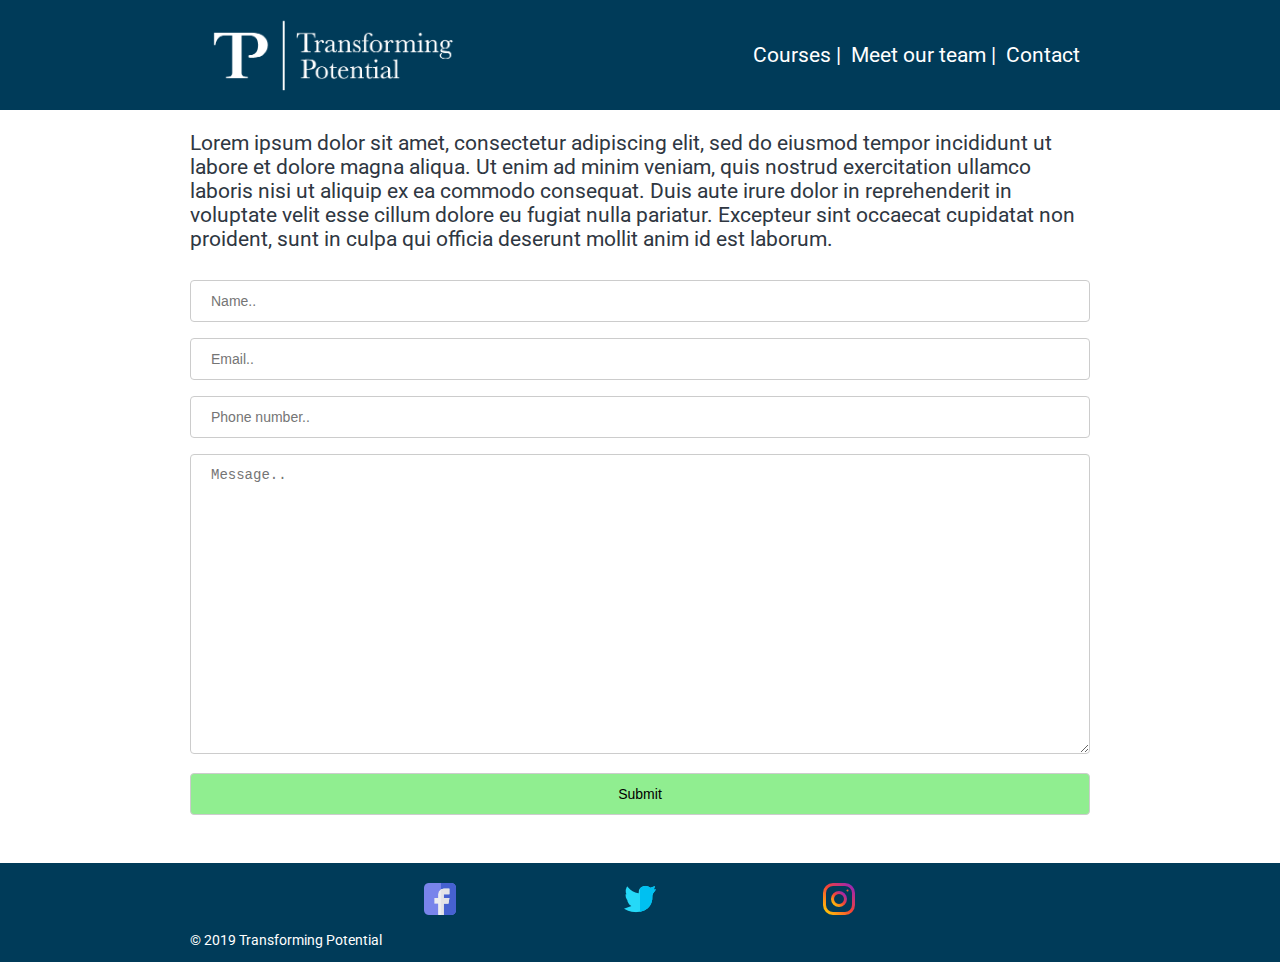
<file: contact.html>
<!DOCTYPE html>
<html lang="en-GB">
<head>
    <meta name="viewport" content="width=device-width, initial-scale=1">
    <link rel="stylesheet" type="text/css" href="styles.css" />
    <script src="js/hamburger.js" defer></script>
    <link href="https://fonts.googleapis.com/css?family=Roboto&display=swap" rel="stylesheet">
</head>
<body>
    <nav>
        <section class="container">
                <div class="logo">
                        <a href="index.html"><img id="logoImg" src="img/TP_logo_nav.png" /></a>
                    </div>
                    <div id="hamburger">
                        <img src="img/menu.png" />
                    </div>
                    <ul>
                        <a href="contact.html"><li>Contact</li></a>
                        <a href="about.html"><li>Meet our team | </li></a>
                        <a href="courses.html"><li>Courses | </li></a>
                    </ul>
        </section>
    </nav>

    <section id="navOverlay" class="hidden">
        <ul class="container hiddenNav">
                <a href="index.html"><li>Home</li></a>
                <a href="courses.html"><li>Courses</li></a>
                <a href="about.html"><li>Meet our team</li></a>
                <a href="contact.html"><li>Contact</li></a>
        </ul>
        <section class="footer">
                <footer class="container">
                        <div class="socials">
                                <div class="facebook"><a href="https://www.facebook.com"></a></div>
                                <div class="twitter"><a href="https://www.twitter.com"></a></div>
                                <div class="instagram"><a href="https://www.instagram.com"></a></div>
                        </div>
                </footer>
            </section>
    </section>

    <section class="container contact">
        <p>Lorem ipsum dolor sit amet, consectetur adipiscing elit, sed do eiusmod tempor incididunt ut labore et dolore magna aliqua. Ut enim ad minim veniam, quis nostrud exercitation ullamco laboris nisi ut aliquip ex ea commodo consequat. Duis aute irure dolor in reprehenderit in voluptate velit esse cillum dolore eu fugiat nulla pariatur. Excepteur sint occaecat cupidatat non proident, sunt in culpa qui officia deserunt mollit anim id est laborum.</p>
    </section>

    <section class="container">
        <form>
            <input type="text" id="fname" name="firstname" placeholder="Name..">
        
            <input type="email" id="lname" name="lastname" placeholder="Email..">

            <input type="tel" id="phone" name="phone" placeholder="Phone number..">
        
            <textarea placeholder="Message.."></textarea>
        
            <input type="submit" value="Submit">
        </form>
    </section>


    <section class="footer">
        <footer class="container">
                <div class="socials">
                    <div class="facebook"><a href="https://www.facebook.com"></a></div>
                    <div class="twitter"><a href="https://www.twitter.com"></a></div>
                    <div class="instagram"><a href="https://www.instagram.com"></a></div>
                </div>
                <p>&copy; 2019 Transforming Potential</p>
        </footer>
    </section>
</body>    
</html>
</file>
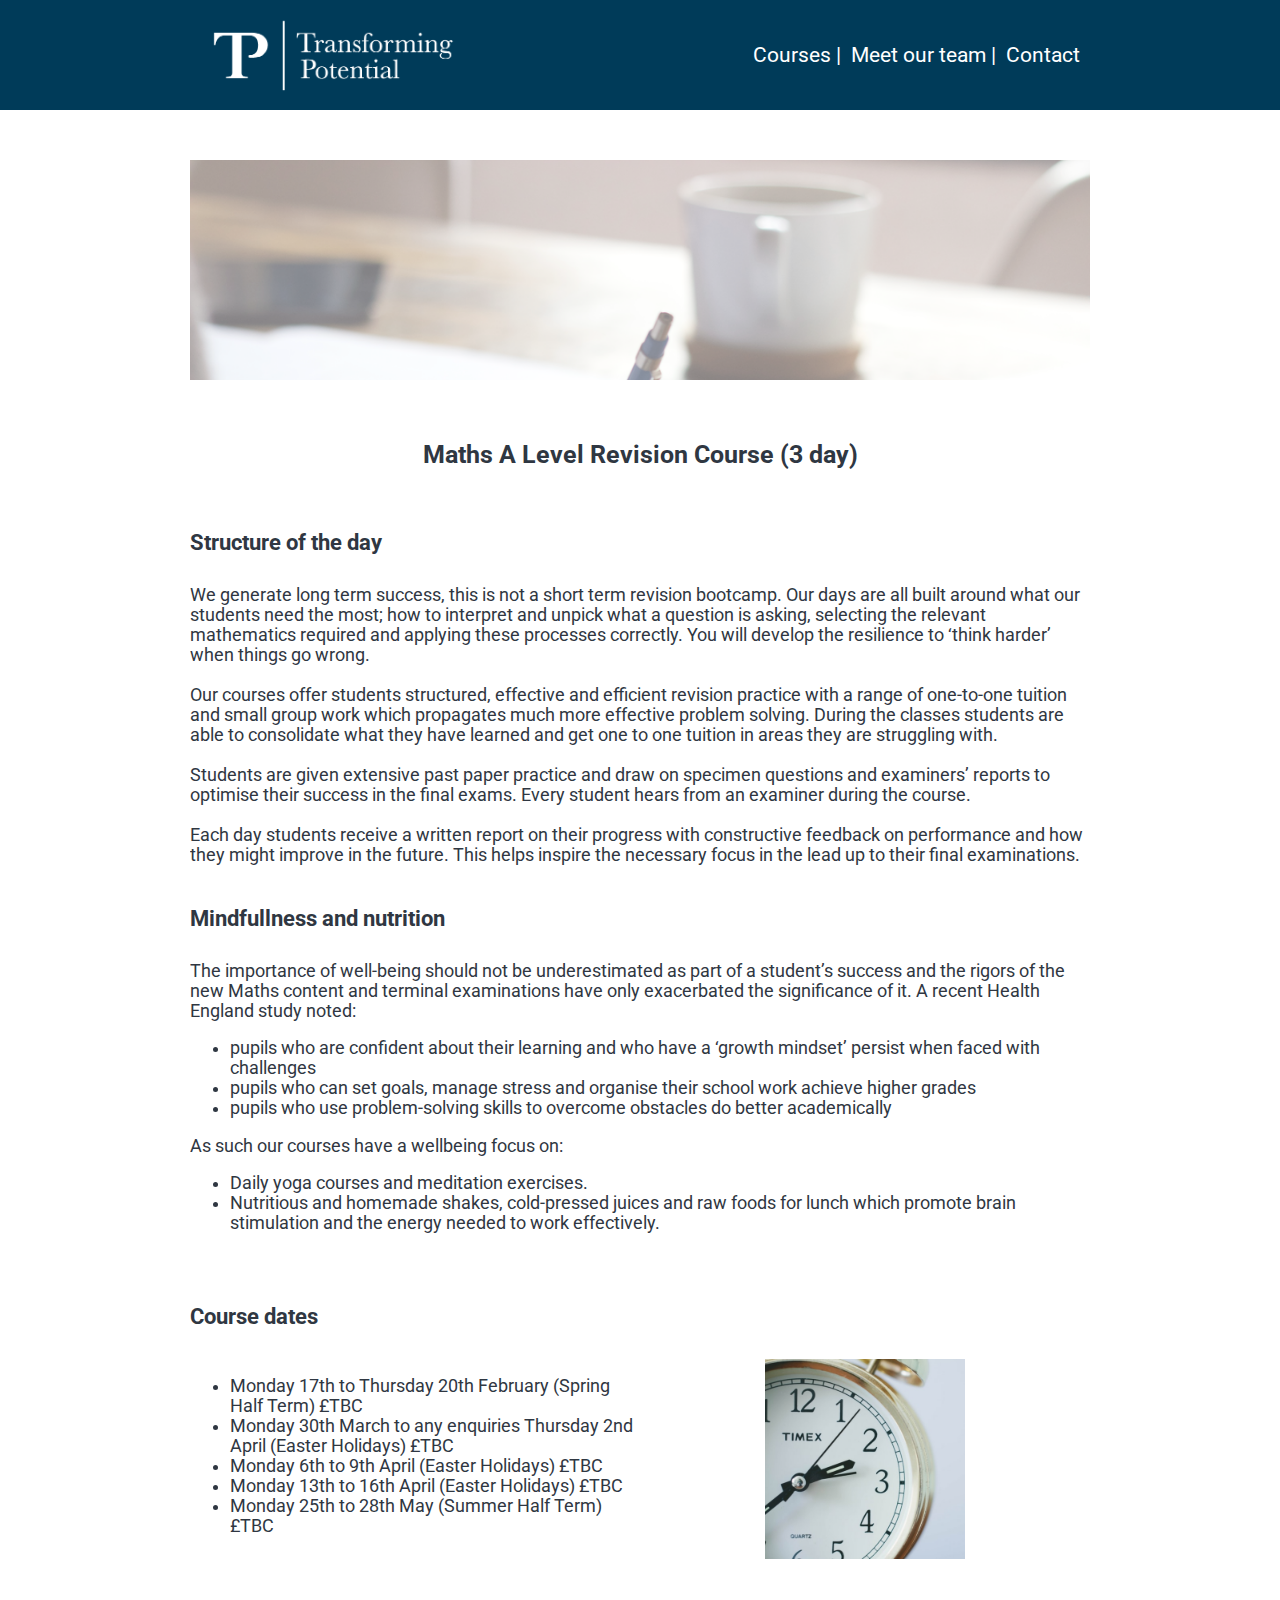
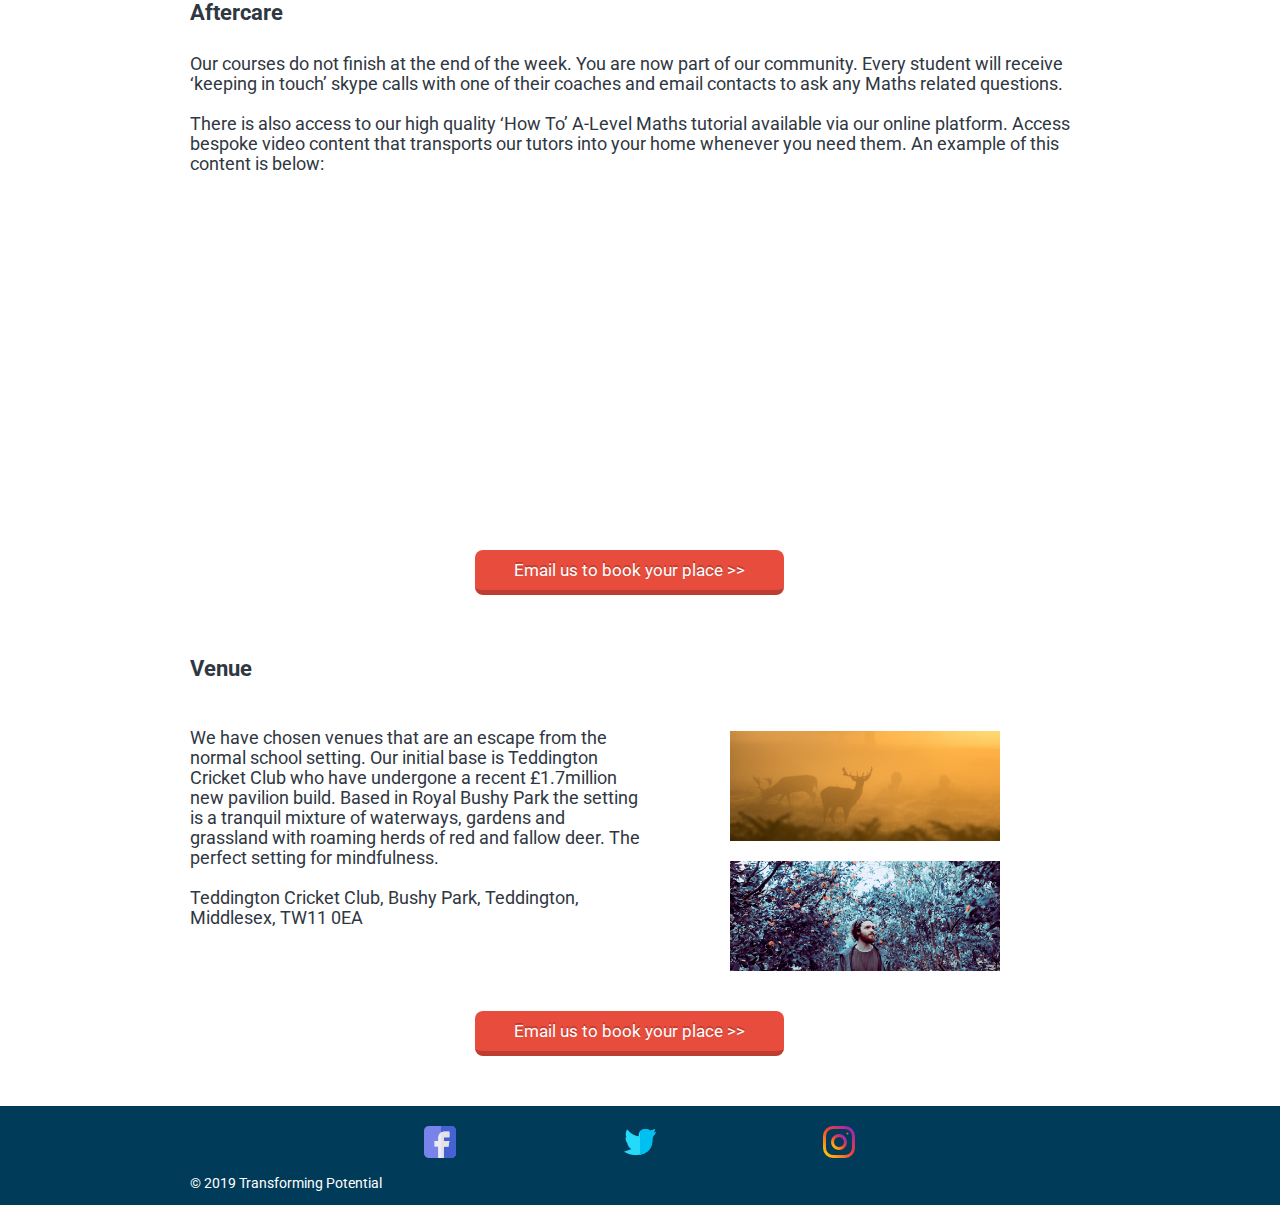
<file: courses.html>
<!DOCTYPE html>
<html lang="en-GB">
<head>
    <meta name="viewport" content="width=device-width, initial-scale=1">
    <link rel="stylesheet" type="text/css" href="styles.css" />
    <script src="js/hamburger.js" defer></script>
    <link href="https://fonts.googleapis.com/css?family=Roboto&display=swap" rel="stylesheet">
</head>
<body>
    <nav>
        <section class="container">
                <div class="logo">
                        <a href="index.html"><img id="logoImg" src="img/TP_logo_nav.png" /></a>
                    </div>
                    <div id="hamburger">
                        <img src="img/menu.png" />
                    </div>
                    <ul>
                        <a href="contact.html"><li>Contact</li></a>
                        <a href="about.html"><li>Meet our team | </li></a>
                        <a href="courses.html"><li>Courses | </li></a>
                    </ul>
        </section>
    </nav>

    <section id="navOverlay" class="hidden">
        <ul class="container hiddenNav">
                <a href="index.html"><li>Home</li></a>
                <a href="courses.html"><li>Courses</li></a>
                <a href="about.html"><li>Meet our team</li></a>
                <a href="contact.html"><li>Contact</li></a>
        </ul>
        <section class="footer">
                <footer class="container">
                        <div class="socials">
                                <div class="facebook"><a href="https://www.facebook.com"></a></div>
                                <div class="twitter"><a href="https://www.twitter.com"></a></div>
                                <div class="instagram"><a href="https://www.instagram.com"></a></div>
                        </div>
                </footer>
            </section>
    </section>

    <header class="container courses">    
    </header>

    <main class="container courses">
        <h3>Maths A Level Revision Course (3 day)</h3>
        <article>
            <h4>Structure of the day</h4>
            <p>We generate long term success, this is not a short term revision bootcamp. Our days are all built around what our students need the most; how to interpret and unpick what a question is asking, selecting the relevant mathematics required and applying these processes correctly. You will develop the resilience to ‘think harder’ when things go wrong. 
                    <br><br>Our courses offer students structured, effective and efficient revision practice with a range of one-to-one tuition and small group work which propagates much more effective problem solving. During the classes students are able to consolidate what they have learned and get one to one tuition in areas they are struggling with.
                    <br><br>Students are given extensive past paper practice and draw on specimen questions and examiners’ reports to optimise their success in the final exams. Every student hears from an examiner during the course. 
                    <br><br>Each day students receive a written report on their progress with constructive feedback on performance and how they might improve in the future. This helps inspire the necessary focus in the lead up to their final examinations.
            </p>
        </article>

        <article>
            <h4>Mindfullness and nutrition</h4>
            <p>The importance of well-being should not be underestimated as part of a student’s success and the rigors of the new Maths content and terminal examinations have only exacerbated the significance of it. A recent Health England study noted:</p>
            <ul>
                <li>pupils who are confident about their learning and who have a ‘growth mindset’ persist when faced with challenges</li>
                <li>pupils who can set goals, manage stress and organise their school work achieve higher grades</li>
                <li>pupils who use problem-solving skills to overcome obstacles do better academically</li>
            </ul>
            As such our courses have a wellbeing focus on:
            <ul>
                <li>Daily yoga courses and meditation exercises.</li>
                <li>Nutritious and homemade shakes, cold-pressed juices and raw foods for lunch which promote brain stimulation and the energy needed to work effectively.</li>
            </ul>
        </article>

        <article class="courseDates">
            <h4>Course dates</h4>
            <ul>
                <li>Monday 17th to Thursday 20th February (Spring Half Term) <span>£TBC</span></li>
                <li>Monday 30th March to any enquiries Thursday 2nd April (Easter Holidays) <span>£TBC</span></li>
                <li>Monday 6th to 9th April (Easter Holidays) <span>£TBC</span></li>
                <li>Monday 13th to 16th April (Easter Holidays) <span>£TBC</span></li>
                <li>Monday 25th to 28th May (Summer Half Term) <span>£TBC</span></li>
            </ul>
            <div class="dateImg">
                <div></div>
            </div>
        </article>

        <article>
            <h4>Aftercare</h4>
            <p>Our courses do not finish at the end of the week. You are now part of our community. Every student will receive ‘keeping in touch’ skype calls with one of their coaches and email contacts to ask any Maths related questions.

                <br><br>There is also access to our high quality ‘How To’ A-Level Maths tutorial available via our online platform. Access bespoke video content that transports our tutors into your home whenever you need them. An example of this content is below:
            </p>
        </article>

        <section class="video">
                <iframe src="https://www.youtube.com/embed/Z-zNHHpXoMM" frameborder="0" allow="accelerometer; encrypted-media; gyroscope; picture-in-picture" allowfullscreen></iframe>
        </section>

        <div class="button">
                <a href="contact.html" class="action-button animate blue">Email us to book your place >></a>
        </div>

        <article class="venue">
            <h4>Venue</h4>
            <p>We have chosen venues that are an escape from the normal school setting.  Our initial base is Teddington Cricket Club who have undergone a recent £1.7million new pavilion build. Based in Royal Bushy Park the setting is a tranquil mixture of waterways, gardens and grassland with roaming herds of red and fallow deer. The perfect setting for mindfulness. 

                <br><br>Teddington Cricket Club, Bushy Park, Teddington, Middlesex, TW11 0EA
                    
            </p>
            <div class="venueImgs">
                <div class="venImg1"></div>
                <div class="venImg2"></div>
            </div>
        </article>

        <div class="button">
                <a href="contact.html" class="action-button animate blue">Email us to book your place >></a>
        </div>

    </main>

    <section class="footer">
        <footer class="container">
                <div class="socials">
                    <div class="facebook"><a href="https://www.facebook.com"></a></div>
                    <div class="twitter"><a href="https://www.twitter.com"></a></div>
                    <div class="instagram"><a href="https://www.instagram.com"></a></div>
                </div>
                <p>&copy; 2019 Transforming Potential</p>
        </footer>
    </section>
</body>    
</html>
</file>
<file: styles.css>
* {
    box-sizing: border-box;
}

html {
    font-size: 14px;
}

body {
    margin: 0;
    font-family: 'Roboto', Helvetica;
    color: #2f3742;
}

a {
    color: #ffffff;
    text-decoration: none;
}

/* ie10 img border fix */
a img {
    border: 0;
}

h1 {
    font-size: 3rem;
}

h3 {
    font-size: 1.5rem;
}

h4 {
    font-size: 1.2rem
}

.container {
    width: 900px;
    margin: 0 auto;
    overflow: auto;
}

nav {
    background-color: #003b59;
    padding: 5px 10px;
    color: #ffffff;
    overflow: auto;
    font-size: 1.5rem;
    position: fixed;
    top: 0;
    width: 100%;
}

nav #hamburger {
    display: none;
}

nav .logo {
    height: 100px;
    float: left;
    overflow: hidden;
}

.logo img {
    height: 100%;
}

nav ul {
    margin: 0;
    overflow: auto;
    line-height: 100px;
}

nav li {
    float: right;
    list-style: none;
    margin-right: 10px;
}

#navOverlay {
    height: 100vh;
    width: 100vw;
    z-index: 10;
    background-color: #003b59;
    position: fixed;
    top: 110px;
}

.hidden {
    display: none;
}

#navOverlay li {
    list-style: none;
    font-size: 3rem;
    margin-top: 10%;
    text-align: right;
    cursor: pointer;
}

#navOverlay .footer {
    position: fixed;
    bottom: 0;
    width: 100%;
    padding-bottom: 10px;
}

#navOverlay .socials {
    padding-bottom: 20px;
}

header {
    text-align: center;
    background-image: url("img/desk.png");
    background-size: cover;
    padding: 20px 0;
    height: 400px;
    margin-top: 110px;
}

header h1 {
    margin-top: 100px;
}

header .button {
    width: 245px;
}

.button {
    width: 330px;
    margin: 0 auto;
    overflow: auto;
}

.animate {
	transition: all 0.1s;
	-webkit-transition: all 0.1s;
}

.action-button {
	padding: 10px 39px;
    margin: 0px 10px 10px 0px;
    float: left;
	border-radius: 8px;
	font-size: 1.2rem;
	color: #FFF;
    text-decoration: none;
    background-color: #E74C3C;
	border-bottom: 5px solid #BD3E31;
    text-shadow: 0px -2px #BD3E31;
    cursor: pointer;
}

.action-button:active {
	transform: translate(0px,5px);
    -webkit-transform: translate(0px,5px);
	border-bottom: 1px solid;
}

main .button {
    margin-bottom: 40px;
}

main {
    text-align: center;
}

main h3 {
    margin: 60px 0;
}

.uspImg {
    height: 128px;
    background-repeat: no-repeat;
    background-position: center;
}

.first {
    background-image: url("img/teacher.png");
}

.second {
    background-image: url("img/discussion.png");
}

.third {
    background-image: url("img/care.png");
}

.fourth {
    background-image: url("img/medical-history.png");
}

article {
    cursor: pointer;
}

main button {
    margin: 40px 0 70px 0;
}

.col-4 {
    width: 25%;
    float: left;
    min-height: 225px;
    overflow: auto;
}

.seeMore {
    display: inline-block;
    width: 150px;
    height: 40px;
    padding: 10px;
    text-decoration: none;
    background-color: #E74C3C;
	border-bottom: 5px solid #BD3E31;
    text-shadow: 0px -2px #BD3E31;
    cursor: pointer;
    border-radius: 8px;
    margin-bottom: 40px;
}

.col-3 {
    width: 33.3%;
    float: left;
}

.testimonials {
    border-top: 1px solid #3a2d3f;
    margin-bottom: 40px;
    padding-top: 40px;
}

.testimonials article {
    padding: 0 10px;
}

.footer {
    background-color: #003b59;
    padding-top: 20px;
    color: #ffffff;
}

.socials {
    width: 600px;
    margin: 0 auto;
    overflow: auto;
    height: 35px;
}

.socials div {
    float: left;
    width: 33.3%;
    height: 32px;
    background-repeat: no-repeat;
    background-position: center;
}

.socials div a {
    display:inline-block;
    width:100%;
    height:100%;
}

.facebook {
    background-image: url("img/facebook.png");
}

.instagram {
    background-image: url("img/instagram.png");
}

.twitter {
    background-image: url("img/twitter.png");
}

@media screen and (max-width: 920px){
    .container {
        width: 600px;
    }

    .col-4 {
        width: 50%;
    }

    nav ul {
        display: none;
    }

    nav #hamburger {
        display: block;
        float: right;
        height: 74px;
        padding: 10px;
    }

    nav .logo {
        height: 74px;
    }

    nav #hamburger img {
        height: 100%;
    }

    nav {
        padding: 18px 10px;
    }

}

@media screen and (max-width: 620px){
    html {
        font-size: 12px;
    }

    .container {
        width: 320px;
    }

    .col-4 {
        width: 100%;
    }

    .col-4 h4 {
        margin-top: 50px;
    }

    .first, .third {
        float: left;
    }

    .uspImg {
        width: 50%;
    }

    .second, .fourth {
        float: right;
    }

    .col-3 {
        width: 100%;
    }

    .socials {
        width: 320px;
    }

    header .button {
        width: 225px;
    }
}

@media screen and (max-width: 330px){
    .container {
        width: 300px;
    }

    .socials {
        width: 300px;
    }

    .button {
        width: 280px;
    }

    #navOverlay li {
        margin-top: 16%;
    }
}


/* -------------Courses------------- */

header.courses {
    margin-top: 160px;
    height: 220px;
    background-image: url("img/desk.png")
}

.courses h3 {
    font-size: 1.8rem;
}

.courses article {
    text-align: left;
    font-size: 1.25rem;
    margin-top: 40px;
}

.courses article h4 {
    font-size: 1.6rem;
}

.courses .courseDates {
    overflow: auto;
}

.courses .courseDates ul {
    float: left;
    width: 50%;
}

.courses .dateImg {
    float: right;
    width: 50%;
}

.courses .dateImg div {
    background-image: url("img/clock.jpg");
    background-size: cover;
    background-repeat: no-repeat;
    width: 200px;
    height: 200px;
    margin: 0 auto;
}

.courses .button {
    margin-top: 40px;
}

.courses .venue {
    overflow: auto;
}
.courses .venue p {
    float: left;
    width: 50%;
}

.courses .venue .venueImgs {
    float: right;
    width: 50%;
    overflow: auto;
}

.courses .venue .venueImgs div {
    height: 110px;
    width: 60%;
    margin: 0 auto;
    background-position: center;
}

.courses .venue .venueImgs .venImg1 {
    background-image: url("img/venue1.jpg");
    background-size: cover;
    background-repeat: no-repeat;
    margin-top: 20px;
    margin-bottom: 20px;
}

.courses .venImg2 {
    background-image: url("img/venue2.jpg");
    background-size: cover;
    background-repeat: no-repeat;
}

.venue h4 {
    margin-top: 10px;
}

.video iframe {
    width: 560px; 
    height: 315px;
}

@media screen and (max-width: 620px){
    .courses .courseDates ul {
        width: 100%;
    }
    
    .courses .dateImg {
        width: 100%;
    }

    .video iframe {
        width: 310px; 
        height: 200px;
    }

    .courses .venue p {
        width: 100%;
    }

    .courses .venue .venueImgs {
        width: 100%;
    }

    .courses .venue .venueImgs div {
        width: 100%;
    }

    .courses .button {
        width: 284px;
    }
}


/* -------------About------------- */

.meetTheTeam {
    margin-top: 110px;
}

.about h3 {
    font-size: 2rem;
    margin: 45px 0;
}

.about h4 {
    font-size: 1.5rem;
}

main.about article {
    float: left;
    width: 50%;
    text-align: left;
    min-height: 215px;
}

.meetTheTeam article {
    text-align: center;
    padding: 5px;
}

.meetTheTeam article .team {
    text-align: center;
}

.meetTheTeam h3 {
    text-align: center;
    margin-bottom: 40px;
}

.meetTheTeam article .team .image {
    height: 200px;
    width: 60%;
    margin: 0 auto;
    background-size: cover;
}

.meetTheTeam .jobTitle {
    height: 120px;
}

.meetTheTeam .jay {
    background-image: url("img/jay.jpg");
}

.meetTheTeam .charlie {
    background-image: url("img/charlie.JPG");
}

.meetTheTeam .alex {
    background-image: url("img/alex.jpg");
}

.meetTheTeam .sue {
    background-image: url("img/questionMark.png");
}

.meetTheTeam .loui {
    background-image: url("img/questionMark.png");
}

.meetTheTeam .patrick {
    background-image: url("img/questionMark.png");
}

.meetTheTeam .joinUs {
    text-align: center
}

.meetTheTeam .button {
    width: 235px;
    margin-bottom: 40px;
}

@media screen and (max-width: 920px){

    .col-3 {
        width: 50%;
    }

    main.about article {
        width: 100%;
    }

}

@media screen and (max-width: 620px){

    .col-3 {
        width: 100%;
    }

    main.about .button {
        width: 285px;
    }

    .meetTheTeam article {
        min-height: 0;
    }

    .meetTheTeam .button {
        width: 215px;
    }

}

/* -------------Contact------------- */

.contact {
    margin-top: 110px;
}

.contact p {
    font-size: 1.5rem;
}

form {
    margin-bottom: 40px;
}

form input, textarea {
    width: 100%;
    padding: 12px 20px;
    margin: 8px 0;
    border: 1px solid #ccc;
    border-radius: 4px;
    font-size: 1rem;
}

form textarea {
    height: 300px;
}

form input[type=submit] {
    background-color: #90EE90;
}

main {
    display: block;
}
</file>
